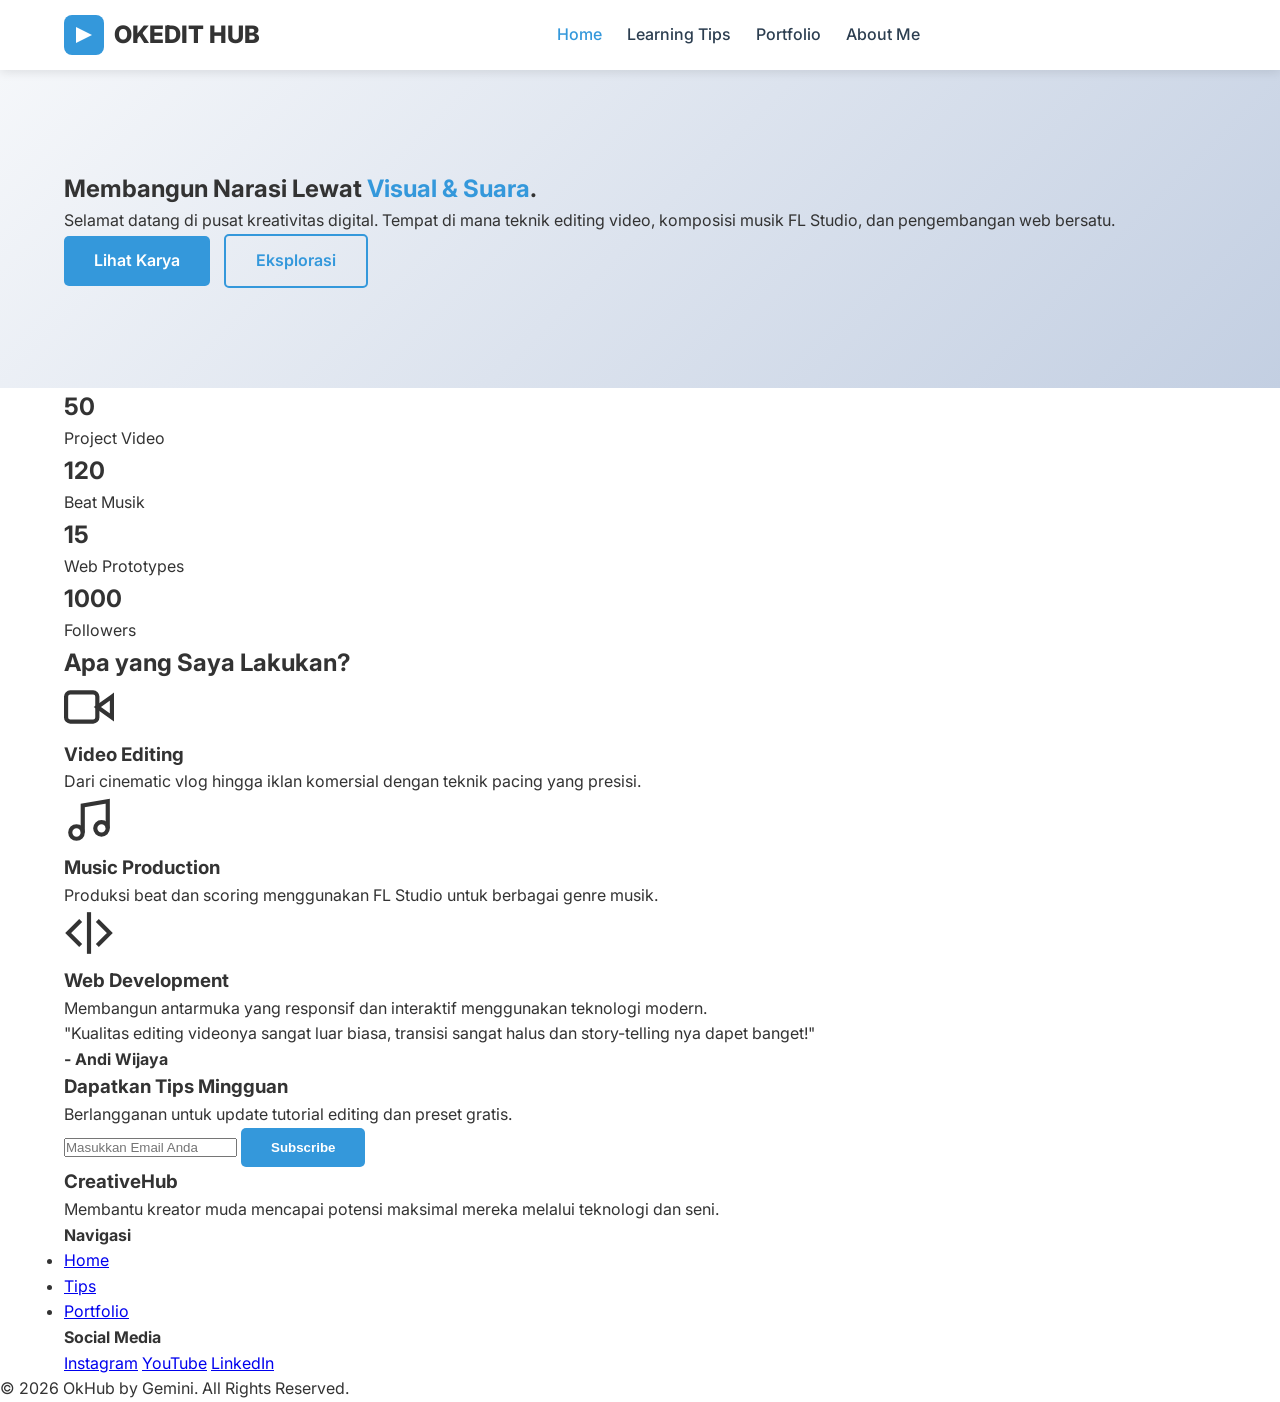
<file: index.html>
<!DOCTYPE html>
<html lang="id">
<head>
    <meta charset="UTF-8">
    <meta name="viewport" content="width=device-width, initial-scale=1.0">
    <meta name="description" content="Portfolio kreatif dan pusat edukasi editing video, musik, dan web.">
    <title>OKEDIT HUB | Digital Creator Home</title>
    <link rel="stylesheet" href="style.css">
    <link href="https://fonts.googleapis.com/css2?family=Inter:wght@300;400;600;800&display=swap" rel="stylesheet">
</head>
<body>
    <header class="main-header">
        <nav class="navbar container">
            <div class="brand">
                <svg width="40" height="40" viewBox="0 0 100 100">
                    <rect width="100" height="100" rx="20" fill="#3498db"/>
                    <path d="M30 30 L70 50 L30 70 Z" fill="white"/>
                </svg>
                <span>OKEDIT HUB</span>
            </div>
            <ul class="nav-links">
                <li><a href="index.html" class="active">Home</a></li>
                <li><a href="tips.html">Learning Tips</a></li>
                <li><a href="porto.html">Portfolio</a></li>
                <li><a href="about.html">About Me</a></li>
            </ul>
            <div class="menu-toggle" id="mobile-menu">
                <span class="bar"></span><span class="bar"></span><span class="bar"></span>
            </div>
        </nav>
    </header>

    <section class="hero-section">
        <div class="container hero-grid">
            <div class="hero-content">
                <h1 class="fade-in">Membangun Narasi Lewat <span class="highlight">Visual & Suara</span>.</h1>
                <p class="hero-sub">Selamat datang di pusat kreativitas digital. Tempat di mana teknik editing video, komposisi musik FL Studio, dan pengembangan web bersatu.</p>
                <div class="hero-btns">
                    <a href="porto.html" class="btn btn-primary">Lihat Karya</a>
                    <a href="#featured" class="btn btn-outline">Eksplorasi</a>
                </div>
            </div>
            <div class="hero-visual">
                <div class="abstract-shape"></div>
            </div>
        </div>
    </section>

    <section class="stats-bar">
        <div class="container stats-grid">
            <div class="stat-item">
                <h2 class="counter" data-target="50">0</h2>
                <p>Project Video</p>
            </div>
            <div class="stat-item">
                <h2 class="counter" data-target="120">0</h2>
                <p>Beat Musik</p>
            </div>
            <div class="stat-item">
                <h2 class="counter" data-target="15">0</h2>
                <p>Web Prototypes</p>
            </div>
            <div class="stat-item">
                <h2 class="counter" data-target="1000">0</h2>
                <p>Followers</p>
            </div>
        </div>
    </section>

    <section id="featured" class="services">
        <div class="container">
            <div class="section-title">
                <h2>Apa yang Saya Lakukan?</h2>
                <div class="underline"></div>
            </div>
            <div class="services-grid">
                <div class="service-card">
                    <div class="icon">
                        <svg width="50" height="50" viewBox="0 0 24 24" fill="none" stroke="currentColor" stroke-width="2">
                            <polygon points="23 7 16 12 23 17 23 7"></polygon>
                            <rect x="1" y="5" width="15" height="14" rx="2" ry="2"></rect>
                        </svg>
                    </div>
                    <h3>Video Editing</h3>
                    <p>Dari cinematic vlog hingga iklan komersial dengan teknik pacing yang presisi.</p>
                </div>
                <div class="service-card">
                    <div class="icon">
                        <svg width="50" height="50" viewBox="0 0 24 24" fill="none" stroke="currentColor" stroke-width="2">
                            <path d="M9 18V5l12-2v13"></path>
                            <circle cx="6" cy="18" r="3"></circle>
                            <circle cx="18" cy="16" r="3"></circle>
                        </svg>
                    </div>
                    <h3>Music Production</h3>
                    <p>Produksi beat dan scoring menggunakan FL Studio untuk berbagai genre musik.</p>
                </div>
                <div class="service-card">
                    <div class="icon">
                        <svg width="50" height="50" viewBox="0 0 24 24" fill="none" stroke="currentColor" stroke-width="2">
                            <polyline points="16 18 22 12 16 6"></polyline>
                            <polyline points="8 6 2 12 8 18"></polyline>
                            <line x1="12" y1="22" x2="12" y2="2"></line>
                        </svg>
                    </div>
                    <h3>Web Development</h3>
                    <p>Membangun antarmuka yang responsif dan interaktif menggunakan teknologi modern.</p>
                </div>
            </div>
        </div>
    </section>

    <section class="testimonials">
        <div class="container">
            <div class="testimonial-wrapper">
                <div class="testimonial-item">
                    <p>"Kualitas editing videonya sangat luar biasa, transisi sangat halus dan story-telling nya dapet banget!"</p>
                    <h4>- Andi Wijaya</h4>
                </div>
            </div>
        </div>
    </section>

    <section class="newsletter">
        <div class="container">
            <h3>Dapatkan Tips Mingguan</h3>
            <p>Berlangganan untuk update tutorial editing dan preset gratis.</p>
            <form id="subscribe-form" class="subscribe-form">
                <input type="email" placeholder="Masukkan Email Anda" required>
                <button type="submit" class="btn btn-primary">Subscribe</button>
            </form>
        </div>
    </section>

    <footer class="footer">
        <div class="container footer-grid">
            <div class="footer-info">
                <h3>CreativeHub</h3>
                <p>Membantu kreator muda mencapai potensi maksimal mereka melalui teknologi dan seni.</p>
            </div>
            <div class="footer-links">
                <h4>Navigasi</h4>
                <ul>
                    <li><a href="index.html">Home</a></li>
                    <li><a href="tips.html">Tips</a></li>
                    <li><a href="porto.html">Portfolio</a></li>
                </ul>
            </div>
            <div class="footer-social">
                <h4>Social Media</h4>
                <div class="social-icons">
                    <a href="https://www.instagram.com/octa_wahdni/">Instagram</a>
                    <a href="#">YouTube</a>
                    <a href="#">LinkedIn</a>
                </div>
            </div>
        </div>
        <div class="footer-bottom">
            <p>&copy; 2026 OkHub by Gemini. All Rights Reserved.</p>
        </div>
    </footer>

    <script src="script.js"></script>
    </body>
</html>
</file>
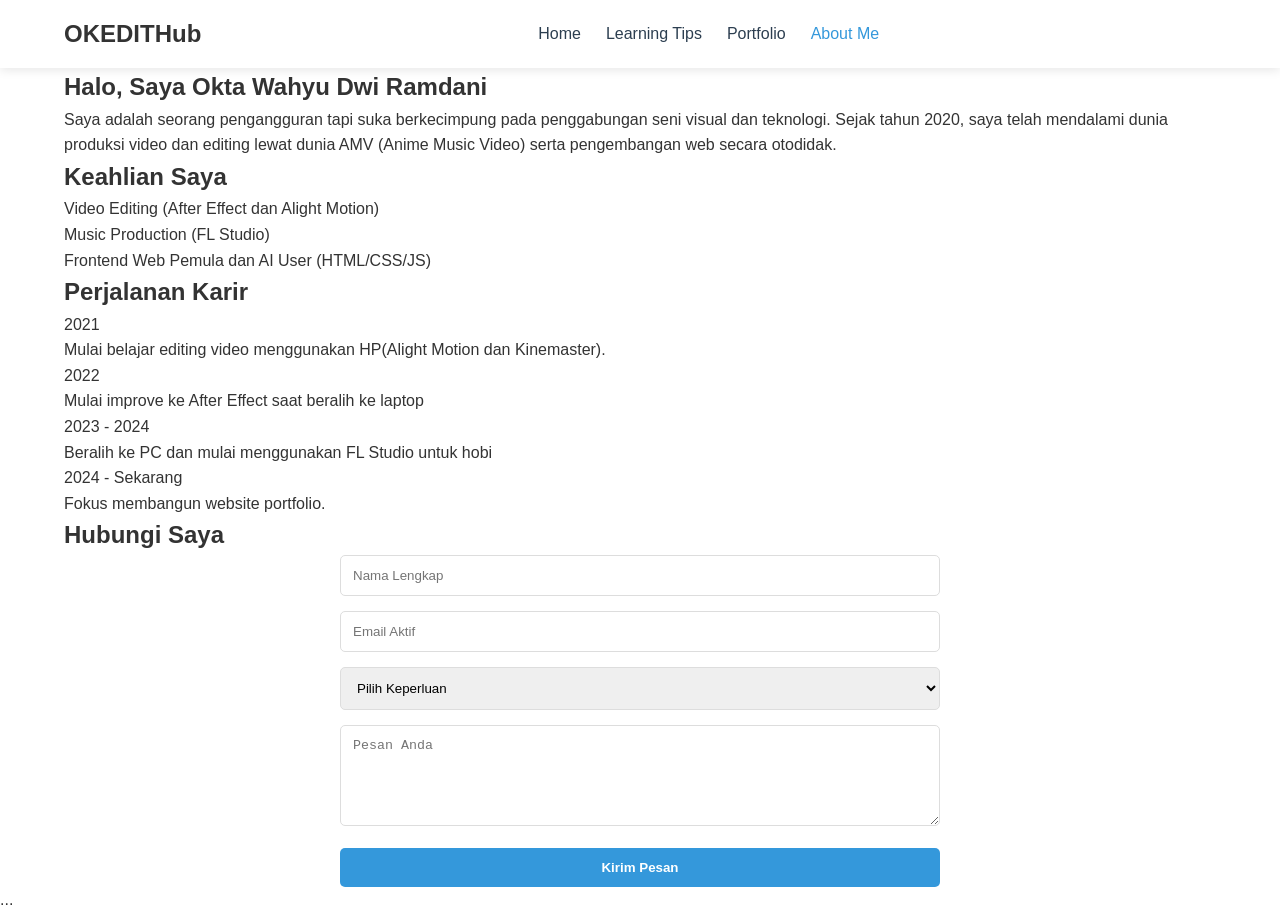
<file: about.html>
<!DOCTYPE html>
<html lang="id">
<head>
    <meta charset="UTF-8">
    <meta name="viewport" content="width=device-width, initial-scale=1.0">
    <title>About Me | OKEDIT Hub</title>
    <link rel="stylesheet" href="style.css">
</head>
<body>
    <header class="main-header">
        <nav class="navbar container">
            <div class="brand">
                <span>OKEDITHub</span>
            </div>
        
            <ul class="nav-links">
                <li><a href="index.html">Home</a></li>
                <li><a href="tips.html">Learning Tips</a></li>
                <li><a href="porto.html">Portfolio</a></li>
                <li><a href="about.html"class="active">About Me</a></li>
            </ul>
        
            <div class="menu-toggle" id="mobile-menu">
                <span class="bar"></span>
                <span class="bar"></span>
                <span class="bar"></span>
            </div>
        </nav>
    </header>

    <section class="about-me container">
        <div class="about-grid">
            <div class="profile-pic">
                <div class="img-circle"></div>
            </div>
            <div class="bio">
                <h1>Halo, Saya Okta Wahyu Dwi Ramdani</h1>
                <p>Saya adalah seorang pengangguran tapi suka berkecimpung pada penggabungan seni visual dan teknologi. Sejak tahun 2020, saya telah mendalami dunia produksi video dan editing lewat dunia AMV (Anime Music Video) serta pengembangan web secara otodidak.</p>
            </div>
        </div>
    </section>

    <section class="skills container">
        <h2>Keahlian Saya</h2>
        <div class="skill-bars">
            <div class="skill-item">
                <label>Video Editing (After Effect dan Alight Motion)</label>
                <div class="progress-bg"><div class="progress-fill" style="width: 90%;"></div></div>
            </div>
            <div class="skill-item">
                <label>Music Production (FL Studio)</label>
                <div class="progress-bg"><div class="progress-fill" style="width: 85%;"></div></div>
            </div>
            <div class="skill-item">
                <label>Frontend Web Pemula dan AI User (HTML/CSS/JS)</label>
                <div class="progress-bg"><div class="progress-fill" style="width: 75%;"></div></div>
            </div>
        </div>
    </section>

    <section class="timeline container">
        <h2>Perjalanan Karir</h2>
        <div class="timeline-wrapper">
            <div class="time-block">
                <span>2021</span>
                <p>Mulai belajar editing video menggunakan HP(Alight Motion dan Kinemaster).</p>
            </div>
            <div class="time-block">
                <span>2022</span>
                <p>Mulai improve ke After Effect saat beralih ke laptop</p>
            </div>
            <div class="time-block">
                <span>2023 - 2024</span>
                <p>Beralih ke PC dan mulai menggunakan FL Studio untuk hobi</p>
            </div>
            <div class="time-block">
                <span>2024 - Sekarang</span>
                <p>Fokus membangun website portfolio.</p>
            </div>
        </div>
    </section>

    <section class="contact container">
        <h2>Hubungi Saya</h2>
        <form id="contact-form" class="complex-form">
            <div class="form-group">
                <input type="text" placeholder="Nama Lengkap" required>
            </div>
            <div class="form-group">
                <input type="email" placeholder="Email Aktif" required>
            </div>
            <div class="form-group">
                <select>
                    <option>Pilih Keperluan</option>
                    <option>Video Project</option>
                    <option>Music Beat</option>
                    <option>Web Dev</option>
                </select>
            </div>
            <div class="form-group">
                <textarea rows="5" placeholder="Pesan Anda"></textarea>
            </div>
            <button type="submit" class="btn btn-primary">Kirim Pesan</button>
        </form>
    </section>

    <footer class="footer">...</footer>
    <script src="script.js"></script>
</body>

</html>
</file>
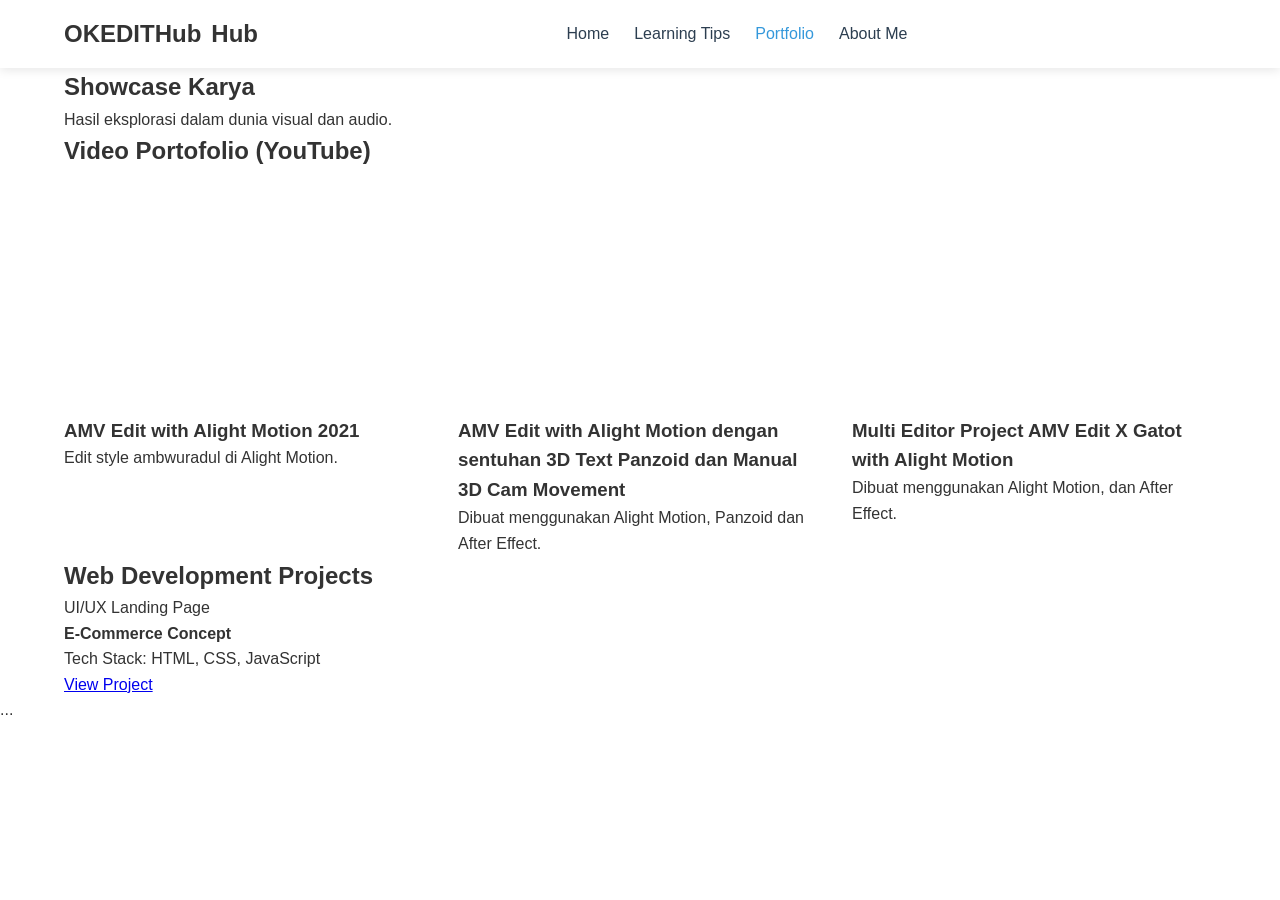
<file: porto.html>
<!DOCTYPE html>
<html lang="id">
<head>
    <meta charset="UTF-8">
    <meta name="viewport" content="width=device-width, initial-scale=1.0">
    <title>My Portfolio | OKEDIT Hub</title>
    <link rel="stylesheet" href="style.css">
</head>
<body>
    <header class="main-header">
        <nav class="navbar container">
            <div class="brand">
                <span>OKEDITHub</span>Hub</span>
            </div>
        
            <ul class="nav-links">
                <li><a href="index.html">Home</a></li>
                <li><a href="tips.html">Learning Tips</a></li>
                <li><a href="porto.html"class="active">Portfolio</a></li>
                <li><a href="about.html">About Me</a></li>
            </ul>
        
            <div class="menu-toggle" id="mobile-menu">
                <span class="bar"></span>
                <span class="bar"></span>
                <span class="bar"></span>
            </div>
        </nav>
    </header>

    <section class="porto-hero">
        <div class="container">
            <h1>Showcase Karya</h1>
            <p>Hasil eksplorasi dalam dunia visual dan audio.</p>
        </div>
    </section>

    <section class="video-showcase container">
        <div class="section-title">
            <h2>Video Portofolio (YouTube)</h2>
        </div>
        <div class="video-grid">
            <div class="video-card">
                <div class="iframe-wrapper">
                    <iframe src="https://www.youtube.com/embed/PJsAr8oABdE?si=1llGUoPjvVRr499C" frameborder="0" allow="accelerometer; autoplay; clipboard-write; encrypted-media; gyroscope; picture-in-picture" allowfullscreen></iframe>
                </div>
                <div class="video-info">
                    <h3>AMV Edit with Alight Motion 2021</h3>
                    <p>Edit style ambwuradul di Alight Motion.</p>
                </div>
            </div>
            <div class="video-card">
                <div class="iframe-wrapper">
                    <iframe src="https://www.youtube.com/embed/EcFEFFdALnw?si=L1nBYnSuRDStLb0G" frameborder="0" allowfullscreen></iframe>
                </div>
                <div class="video-info">
                    <h3>AMV Edit with Alight Motion dengan sentuhan 3D Text Panzoid dan Manual 3D Cam Movement</h3>
                    <p>Dibuat menggunakan Alight Motion, Panzoid dan After Effect.</p>
                </div>
            </div>
            <div class="video-card">
                <div class="iframe-wrapper">
                    <iframe src="https://www.youtube.com/embed/J-7KSaVT08k?si=FdbpQq4Al1rr3X_i" frameborder="0" allowfullscreen></iframe>
                </div>
                <div class="video-info">
                    <h3>Multi Editor Project AMV Edit X Gatot with Alight Motion </h3>
                    <p>Dibuat menggunakan Alight Motion, dan After Effect.</p>
                </div>
            </div>
        </div>
    </section>

    <section class="web-projects container">
        <h2>Web Development Projects</h2>
        <div class="web-grid">
            <div class="project-item">
                <div class="project-img-placeholder">UI/UX Landing Page</div>
                <div class="project-details">
                    <h4>E-Commerce Concept</h4>
                    <p>Tech Stack: HTML, CSS, JavaScript</p>
                    <a href="#" class="view-link">View Project</a>
                </div>
            </div>
            </div>
    </section>

    <footer class="footer">...</footer>
    <script src="script.js"></script>
</body>
</html>
</file>
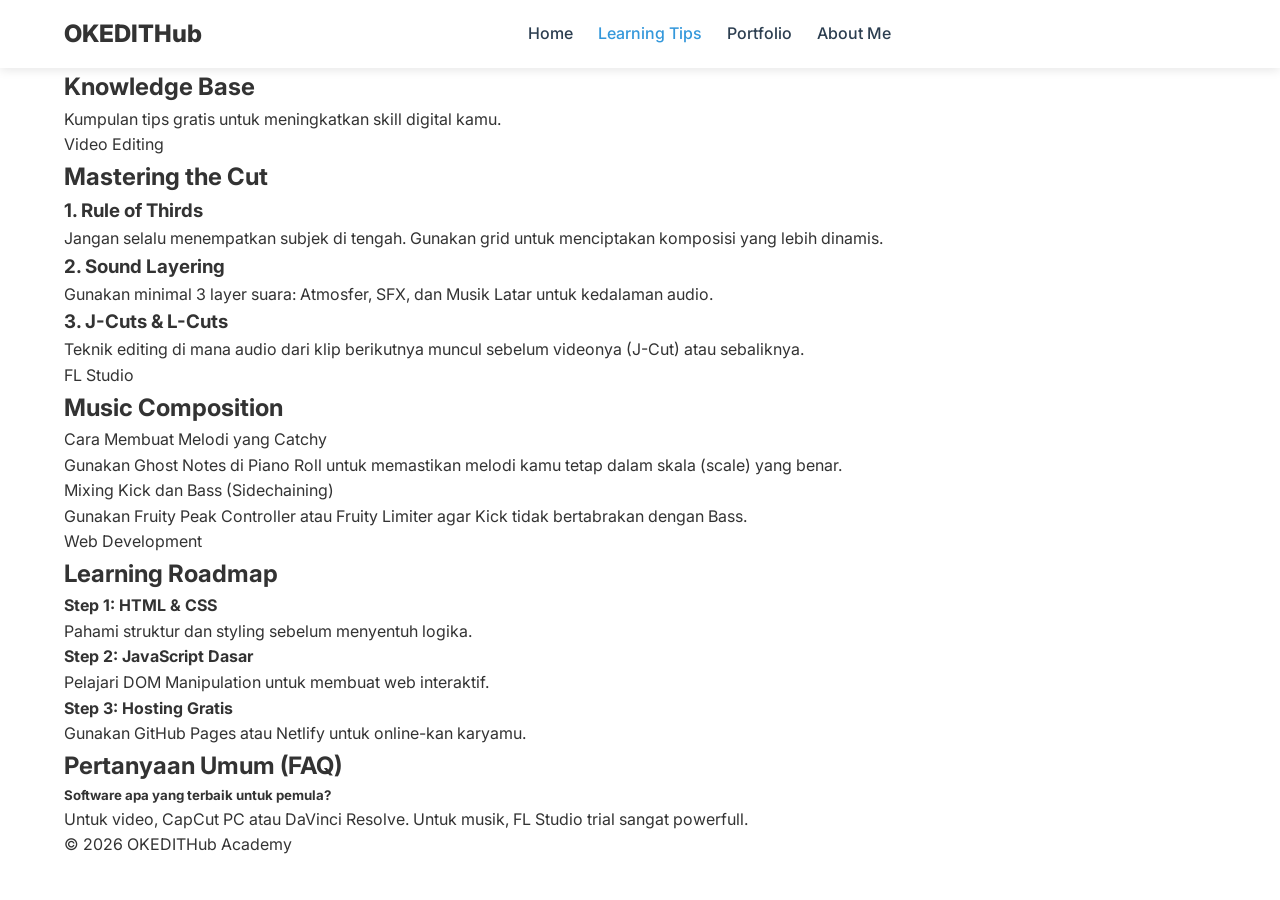
<file: tips.html>
<!DOCTYPE html>
<html lang="id">
<head>
    <meta charset="UTF-8">
    <meta name="viewport" content="width=device-width, initial-scale=1.0">
    <title>Tutorial & Tips | OKEDIT Hub</title>
    <link rel="stylesheet" href="style.css">
    <link href="https://fonts.googleapis.com/css2?family=Inter:wght@400;700&display=swap" rel="stylesheet">
</head>
<body>
    <header class="main-header">
        <nav class="navbar container">
            <div class="brand">
                <span>OKEDITHub</span>
            </div>
        
            <ul class="nav-links">
                <li><a href="index.html">Home</a></li>
                <li><a href="tips.html"class="active">Learning Tips</a></li>
                <li><a href="porto.html">Portfolio</a></li>
                <li><a href="about.html">About Me</a></li>
            </ul>
        
            <div class="menu-toggle" id="mobile-menu">
                <span class="bar"></span>
                <span class="bar"></span>
                <span class="bar"></span>
            </div>
        </nav>
    </header>

    <main class="container page-content">
        <section class="page-intro">
            <h1>Knowledge Base</h1>
            <p>Kumpulan tips gratis untuk meningkatkan skill digital kamu.</p>
        </section>

        <section id="tips-video" class="tips-section">
            <div class="category-header">
                <span class="badge">Video Editing</span>
                <h2>Mastering the Cut</h2>
            </div>
            <div class="tips-grid">
                <article class="tip-card">
                    <h3>1. Rule of Thirds</h3>
                    <p>Jangan selalu menempatkan subjek di tengah. Gunakan grid untuk menciptakan komposisi yang lebih dinamis.</p>
                </article>
                <article class="tip-card">
                    <h3>2. Sound Layering</h3>
                    <p>Gunakan minimal 3 layer suara: Atmosfer, SFX, dan Musik Latar untuk kedalaman audio.</p>
                </article>
                <article class="tip-card">
                    <h3>3. J-Cuts & L-Cuts</h3>
                    <p>Teknik editing di mana audio dari klip berikutnya muncul sebelum videonya (J-Cut) atau sebaliknya.</p>
                </article>
            </div>
        </section>

        <section id="tips-flstudio" class="tips-section bg-light">
            <div class="category-header">
                <span class="badge badge-orange">FL Studio</span>
                <h2>Music Composition</h2>
            </div>
            <div class="accordion">
                <div class="accordion-item">
                    <div class="accordion-header">Cara Membuat Melodi yang Catchy</div>
                    <div class="accordion-content">
                        <p>Gunakan Ghost Notes di Piano Roll untuk memastikan melodi kamu tetap dalam skala (scale) yang benar.</p>
                    </div>
                </div>
                <div class="accordion-item">
                    <div class="accordion-header">Mixing Kick dan Bass (Sidechaining)</div>
                    <div class="accordion-content">
                        <p>Gunakan Fruity Peak Controller atau Fruity Limiter agar Kick tidak bertabrakan dengan Bass.</p>
                    </div>
                </div>
            </div>
        </section>

        <section id="tips-web" class="tips-section">
            <div class="category-header">
                <span class="badge badge-green">Web Development</span>
                <h2>Learning Roadmap</h2>
            </div>
            <div class="roadmap-container">
                <div class="roadmap-step">
                    <h4>Step 1: HTML & CSS</h4>
                    <p>Pahami struktur dan styling sebelum menyentuh logika.</p>
                </div>
                <div class="roadmap-step">
                    <h4>Step 2: JavaScript Dasar</h4>
                    <p>Pelajari DOM Manipulation untuk membuat web interaktif.</p>
                </div>
                <div class="roadmap-step">
                    <h4>Step 3: Hosting Gratis</h4>
                    <p>Gunakan GitHub Pages atau Netlify untuk online-kan karyamu.</p>
                </div>
            </div>
        </section>

        <section class="faq">
            <h2>Pertanyaan Umum (FAQ)</h2>
            <div class="faq-list">
                <div class="faq-item">
                    <h5>Software apa yang terbaik untuk pemula?</h5>
                    <p>Untuk video, CapCut PC atau DaVinci Resolve. Untuk musik, FL Studio trial sangat powerfull.</p>
                </div>
                </div>
        </section>
    </main>

    <footer class="footer">
        <div class="container">
            <p>&copy; 2026 OKEDITHub Academy</p>
        </div>
    </footer>
    <script src="script.js"></script>
</body>

</html>
</file>
<file: style.css>
:root {
    --primary: #3498db;
    --dark: #2c3e50;
    --light: #ecf0f1;
    --orange: #e67e22;
    --green: #27ae60;
    --text: #333;
}

* { box-sizing: border-box; margin: 0; padding: 0; }
body { font-family: 'Inter', sans-serif; color: var(--text); background: #fff; line-height: 1.6; }
.container { width: 90%; max-width: 1200px; margin: 0 auto; }

/* Header & Nav */
.main-header { background: white; box-shadow: 0 2px 10px rgba(0,0,0,0.1); position: sticky; top: 0; z-index: 100; }
.navbar { display: flex; justify-content: space-between; align-items: center; padding: 15px 0; }
.brand { display: flex; align-items: center; gap: 10px; font-weight: 800; font-size: 1.5rem; }
.nav-links { display: flex; list-style: none; gap: 25px; }
.nav-links a { text-decoration: none; color: var(--dark); font-weight: 500; transition: 0.3s; }
.nav-links a.active, .nav-links a:hover { color: var(--primary); }

/* Hero */
.hero-section { padding: 100px 0; background: linear-gradient(135deg, #f5f7fa 0%, #c3cfe2 100%); }
.highlight { color: var(--primary); }
.btn { padding: 12px 30px; border-radius: 5px; cursor: pointer; border: none; font-weight: 600; text-decoration: none; display: inline-block; }
.btn-primary { background: var(--primary); color: white; }
.btn-outline { border: 2px solid var(--primary); color: var(--primary); margin-left: 10px; }

/* Video & Portfolio */
.iframe-wrapper { position: relative; padding-bottom: 56.25%; height: 0; overflow: hidden; border-radius: 10px; }
.iframe-wrapper iframe { position: absolute; top: 0; left: 0; width: 100%; height: 100%; }
.video-grid { display: grid; grid-template-columns: repeat(auto-fit, minmax(300px, 1fr)); gap: 30px; margin-top: 40px; }

/* Form & UI Elements */
.complex-form { max-width: 600px; margin: 0 auto; display: flex; flex-direction: column; gap: 15px; }
.form-group input, .form-group select, .form-group textarea { width: 100%; padding: 12px; border: 1px solid #ddd; border-radius: 5px; }

/* Responsive */
/* RESPONSIVE FIX */
@media (max-width: 768px) {
    /* Sembunyikan menu asli dan posisikan di atas */
    .nav-links {
        display: flex;
        flex-direction: column;
        position: absolute;
        top: 70px; /* Jarak dari navbar atas */
        left: -100%; /* Sembunyikan di luar layar kiri */
        background-color: #2c3e50;
        width: 100%;
        text-align: center;
        transition: 0.5s;
        gap: 0;
        box-shadow: 0 10px 10px rgba(0,0,0,0.1);
    }

    /* Saat menu aktif (di-klik), geser ke tengah */
    .nav-links.active {
        left: 0;
    }

    .nav-links li {
        padding: 20px 0;
        border-bottom: 1px solid rgba(255,255,255,0.1);
    }

    /* Tampilkan tombol Hamburger */
    .menu-toggle {
        display: block;
        cursor: pointer;
    }

    .menu-toggle .bar {
        display: block;
        width: 25px;
        height: 3px;
        margin: 5px auto;
        transition: 0.3s;
        background-color: #333;
    }

}
</file>
